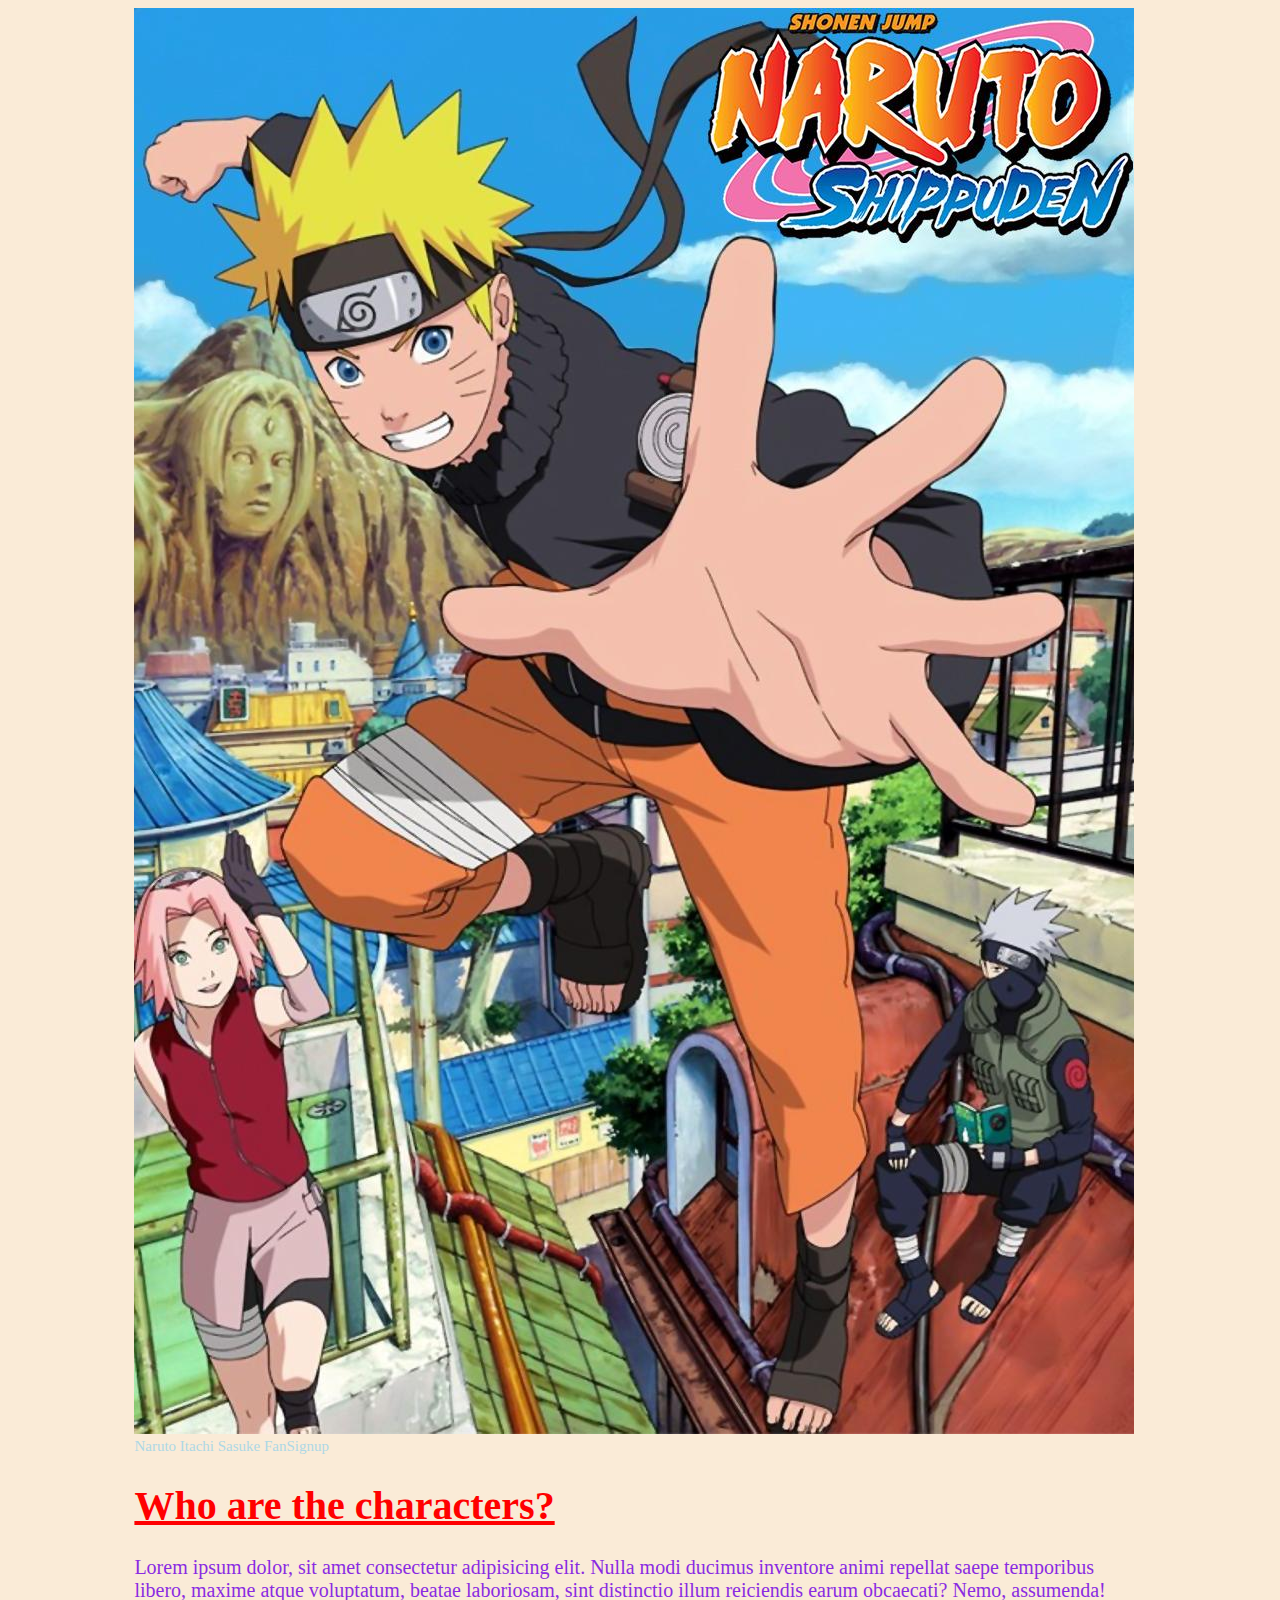
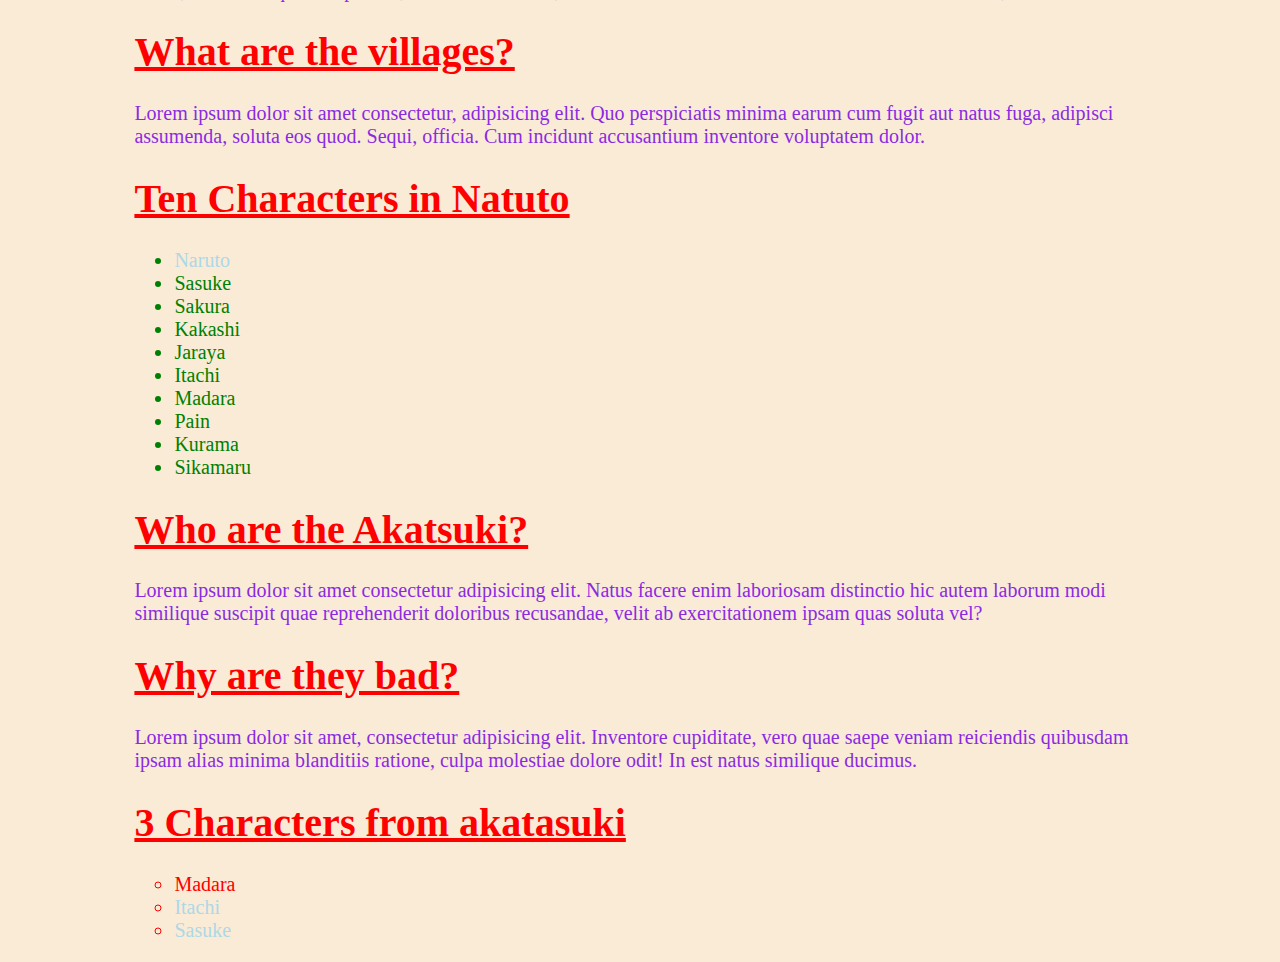
<file: index.html>
<!DOCTYPE html>
<html lang="en">
  <head>
    <meta charset="UTF-8" />
    <meta http-equiv="X-UA-Compatible" content="IE=edge" />
    <meta name="viewport" content="width=device-width, initial-scale=1.0" />
    <title>NarutoFan</title>
    <link rel="stylesheet" href="style.css">
  </head>
  <body>
    <div class="container">

      <nav class="nav1">
        <img src="./assets/Allcharacter.jpeg" alt="" />
        <a href="./Naruto.html" target="_blank">Naruto</a>
        <a href="./Itachi.html" target="_blank">Itachi</a>
        <a href="./Sasuke.html" target="_blank">Sasuke</a>
        <a href="./Signup.html" target="_blank">FanSignup</a>
      </nav>
      <main>
        <section class="details">
          <h1><b>Who are the characters?</b></h1>
          <p>
            Lorem ipsum dolor, sit amet consectetur adipisicing elit. Nulla modi
            ducimus inventore animi repellat saepe temporibus libero, maxime atque
            voluptatum, beatae laboriosam, sint distinctio illum reiciendis earum
            obcaecati? Nemo, assumenda!
          </p>
          <h1>What are the villages?</h1>
          <p>
            Lorem ipsum dolor sit amet consectetur, adipisicing elit. Quo
            perspiciatis minima earum cum fugit aut natus fuga, adipisci
            assumenda, soluta eos quod. Sequi, officia. Cum incidunt accusantium
            inventore voluptatem dolor.
          </p>
          <h1>Ten Characters in Natuto</h1>
          <ul>
            <li><a href="./Naruto.html" target="_blank">Naruto</a></li>
            <li>Sasuke</li>
            <li>Sakura</li>
            <li>Kakashi</li>
            <li>Jaraya</li>
            <li>Itachi</li>
            <li>Madara</li>
            <li>Pain</li>
            <li>Kurama</li>
            <li>Sikamaru</li>
          </ul>
        </section>
        <section>
          <h1>Who are the Akatsuki?</h1>
          <p>
            Lorem ipsum dolor sit amet consectetur adipisicing elit. Natus facere
            enim laboriosam distinctio hic autem laborum modi similique suscipit
            quae reprehenderit doloribus recusandae, velit ab exercitationem ipsam
            quas soluta vel?
          </p>
          <h1>Why are they bad?</h1>
          <p>
            Lorem ipsum dolor sit amet, consectetur adipisicing elit. Inventore
            cupiditate, vero quae saepe veniam reiciendis quibusdam ipsam alias
            minima blanditiis ratione, culpa molestiae dolore odit! In est natus
            similique ducimus.
          </p>
          <h1>3 Characters from akatasuki</h1>
          <ol class="names">
            <li>Madara</li>
            <li><a href="./Itachi.html" target="_blank">Itachi</a></li>
            <li><a href="./Sasuke.html" target="_blank">Sasuke</a></li>
          </ol>
        </section>
      </main>
    </div>
    </body>
    </html>
</file>
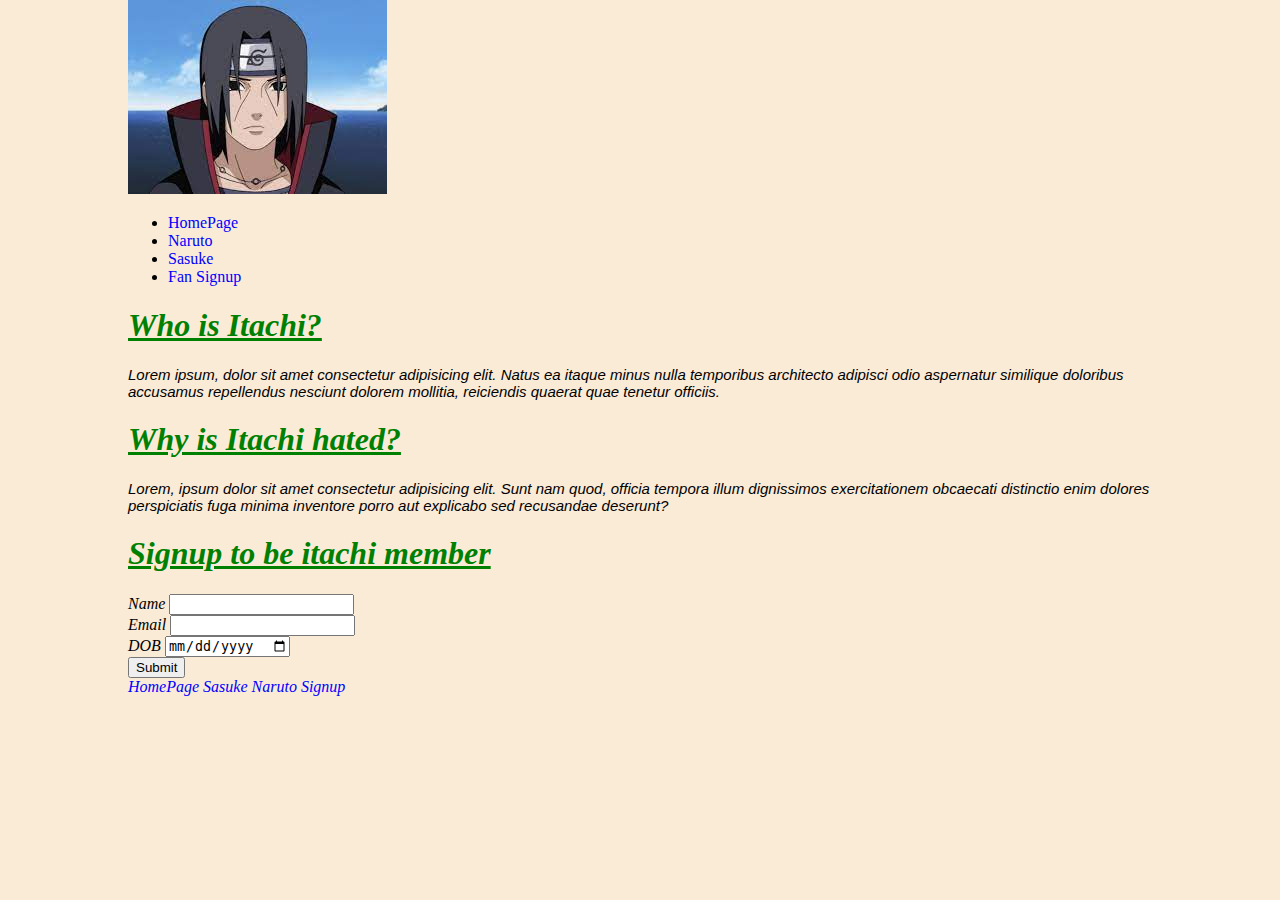
<file: Itachi.html>
<!DOCTYPE html>
<html lang="en">
<head>
    <meta charset="UTF-8">
    <meta http-equiv="X-UA-Compatible" content="IE=edge">
    <meta name="viewport" content="width=device-width, initial-scale=1.0">
    <title>Itachi</title>
    <link rel="stylesheet" href="itachi.css">
</head>
<body>
    <nav>
        <img src="./assets/itachi.jpeg" alt="">
       <ul>

           <li>
               <a href="/index.html">HomePage</a>
 
           </li> 
           <li>
               <a href="/Naruto.html">Naruto</a>
 
           </li> 
           <li>
               <a href="/Sasuke.html">Sasuke</a>
 
           </li> 
           <li>
               <a href="/Signup.html">Fan Signup</a>
 
           </li> 
        </ul>
    </nav>
        <main>
            <section>
                <h1><i>Who is Itachi?<i></i></h1>
                <p>Lorem ipsum, dolor sit amet consectetur adipisicing elit. Natus ea itaque minus nulla temporibus architecto adipisci odio aspernatur similique doloribus accusamus repellendus nesciunt dolorem mollitia, reiciendis quaerat quae tenetur officiis.</p>
                <h1>Why is Itachi hated?</h1>
                <p>Lorem, ipsum dolor sit amet consectetur adipisicing elit. Sunt nam quod, officia tempora illum dignissimos exercitationem obcaecati distinctio enim dolores perspiciatis fuga minima inventore porro aut explicabo sed recusandae deserunt?</p>
           
            </section>

            <section>
                <div>

                    <h1>Signup to be itachi member</h1>
                </div>
                <div>
                <label for="">Name</label>
                <input type="text">
                </div>
                <div>
                <label for="">Email</label>
                <input type="email">
                </div>
                <div>
                    <label for="">DOB</label>
                    <input type="date">
                </div>
                <button>Submit</button>
                
            </section>
        </main>

       
            


        <footer>
            <a href="./index.html">HomePage</a>
            <a href="./Sasuke.html">Sasuke</a>
            <a href="./Naruto.html">Naruto</a>
            <a href="./Signup.html">Signup</a>
        </footer>
    
</body>
</html>
</file>
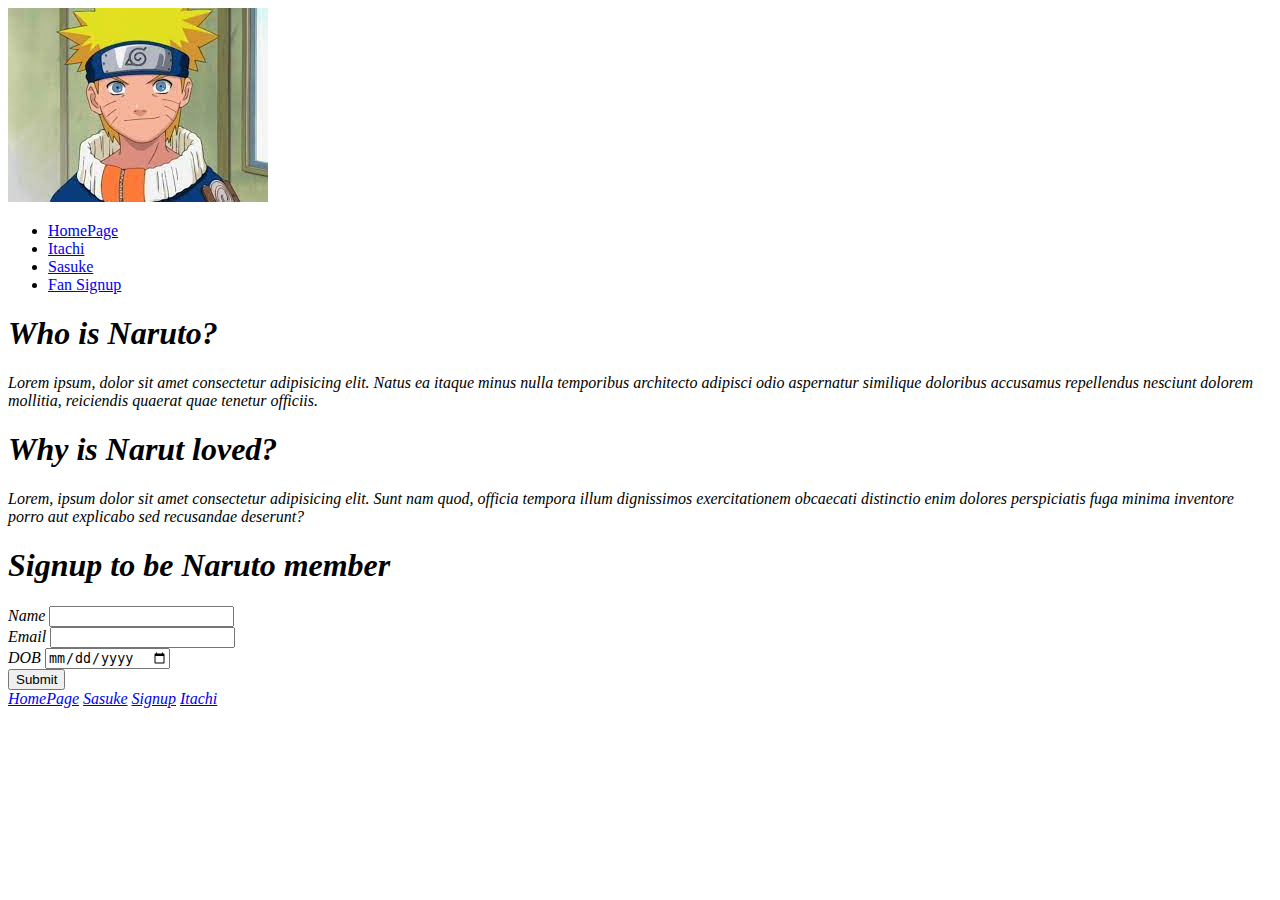
<file: Naruto.html>
<!DOCTYPE html>
<html lang="en">
<head>
    <meta charset="UTF-8">
    <meta http-equiv="X-UA-Compatible" content="IE=edge">
    <meta name="viewport" content="width=device-width, initial-scale=1.0">
    <title>Naruto</title>
</head>
<body>
    <nav>
        <img src="./assets/naruto.jpeg" alt="">
       <ul>

           <li>
               <a href="/index.html">HomePage</a>
 
           </li> 
           <li>
               <a href="/Itachi.html">Itachi</a>
 
           </li> 
           <li>
               <a href="/Sasuke.html">Sasuke</a>
 
           </li> 
           <li>
               <a href="/Signup.html">Fan Signup</a>
 
           </li> 
        </ul>
    </nav>
        <main>
            <section>
                <h1><i>Who is Naruto?<i></i></h1>
                <p>Lorem ipsum, dolor sit amet consectetur adipisicing elit. Natus ea itaque minus nulla temporibus architecto adipisci odio aspernatur similique doloribus accusamus repellendus nesciunt dolorem mollitia, reiciendis quaerat quae tenetur officiis.</p>
                <h1>Why is Narut loved?</h1>
                <p>Lorem, ipsum dolor sit amet consectetur adipisicing elit. Sunt nam quod, officia tempora illum dignissimos exercitationem obcaecati distinctio enim dolores perspiciatis fuga minima inventore porro aut explicabo sed recusandae deserunt?</p>
           
            </section>

            <section>
                <div>

                    <h1>Signup to be Naruto member</h1>
                </div>
                <div>
                <label for="">Name</label>
                <input type="text">
                </div>
                <div>
                <label for="">Email</label>
                <input type="email">
                </div>
                <div>
                    <label for="">DOB</label>
                    <input type="date">
                </div>
                <button>Submit</button>
                
            </section>
        </main>

       
            


        <footer>
            <a href="./index.html">HomePage</a>
            <a href="./Sasuke.html">Sasuke</a>
            <a href="./Signup.html">Signup</a>
            <a href="./Itachi.html">Itachi</a>
        </footer>
    
</body>
</html>
</file>
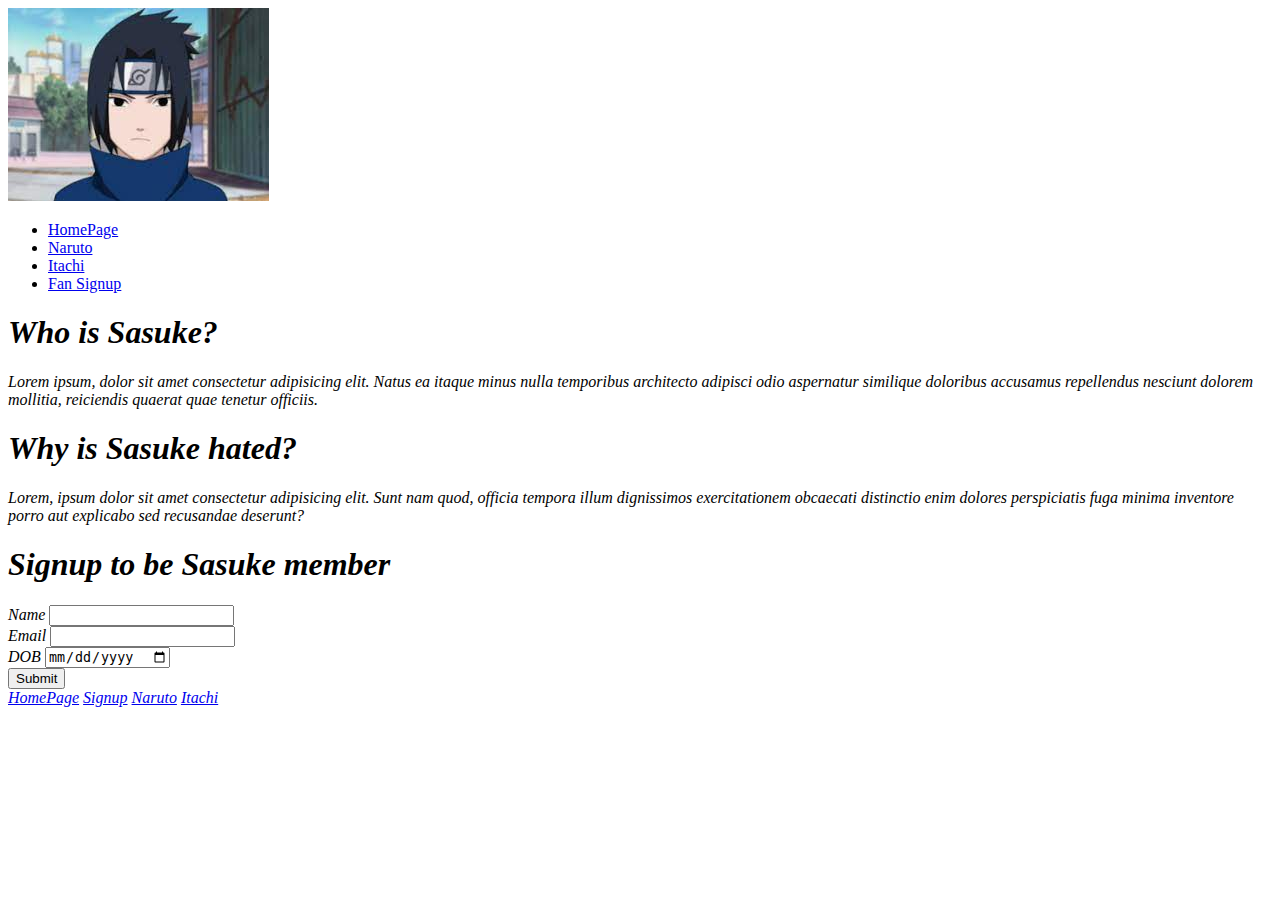
<file: Sasuke.html>
<!DOCTYPE html>
<html lang="en">
<head>
    <meta charset="UTF-8">
    <meta http-equiv="X-UA-Compatible" content="IE=edge">
    <meta name="viewport" content="width=device-width, initial-scale=1.0">
    <title>Itachi</title>
</head>
<body>
    <nav>
        <img src="./assets/sasuke.jpeg" alt="">
       <ul>

           <li>
               <a href="/index.html">HomePage</a>
 
           </li> 
           <li>
               <a href="/Naruto.html">Naruto</a>
 
           </li> 
           <li>
               <a href="/Itachi.html">Itachi</a>
 
           </li> 
           <li>
               <a href="/Signup.html">Fan Signup</a>
 
           </li> 
        </ul>
    </nav>
        <main>
            <section>
                <h1><i>Who is Sasuke?<i></i></h1>
                <p>Lorem ipsum, dolor sit amet consectetur adipisicing elit. Natus ea itaque minus nulla temporibus architecto adipisci odio aspernatur similique doloribus accusamus repellendus nesciunt dolorem mollitia, reiciendis quaerat quae tenetur officiis.</p>
                <h1>Why is Sasuke hated?</h1>
                <p>Lorem, ipsum dolor sit amet consectetur adipisicing elit. Sunt nam quod, officia tempora illum dignissimos exercitationem obcaecati distinctio enim dolores perspiciatis fuga minima inventore porro aut explicabo sed recusandae deserunt?</p>
           
            </section>

            <section>
                <div>

                    <h1>Signup to be Sasuke member</h1>
                </div>
                <div>
                <label for="">Name</label>
                <input type="text">
                </div>
                <div>
                <label for="">Email</label>
                <input type="email">
                </div>
                <div>
                    <label for="">DOB</label>
                    <input type="date">
                </div>
                <button>Submit</button>
                
            </section>
        </main> 
        <footer>
            <a href="./index.html">HomePage</a>
            <a href="./Signup.html">Signup</a>
            <a href="./Naruto.html">Naruto</a>
            <a href="./Itachi.html">Itachi</a>
        </footer>
    
</body>
</html>
</file>
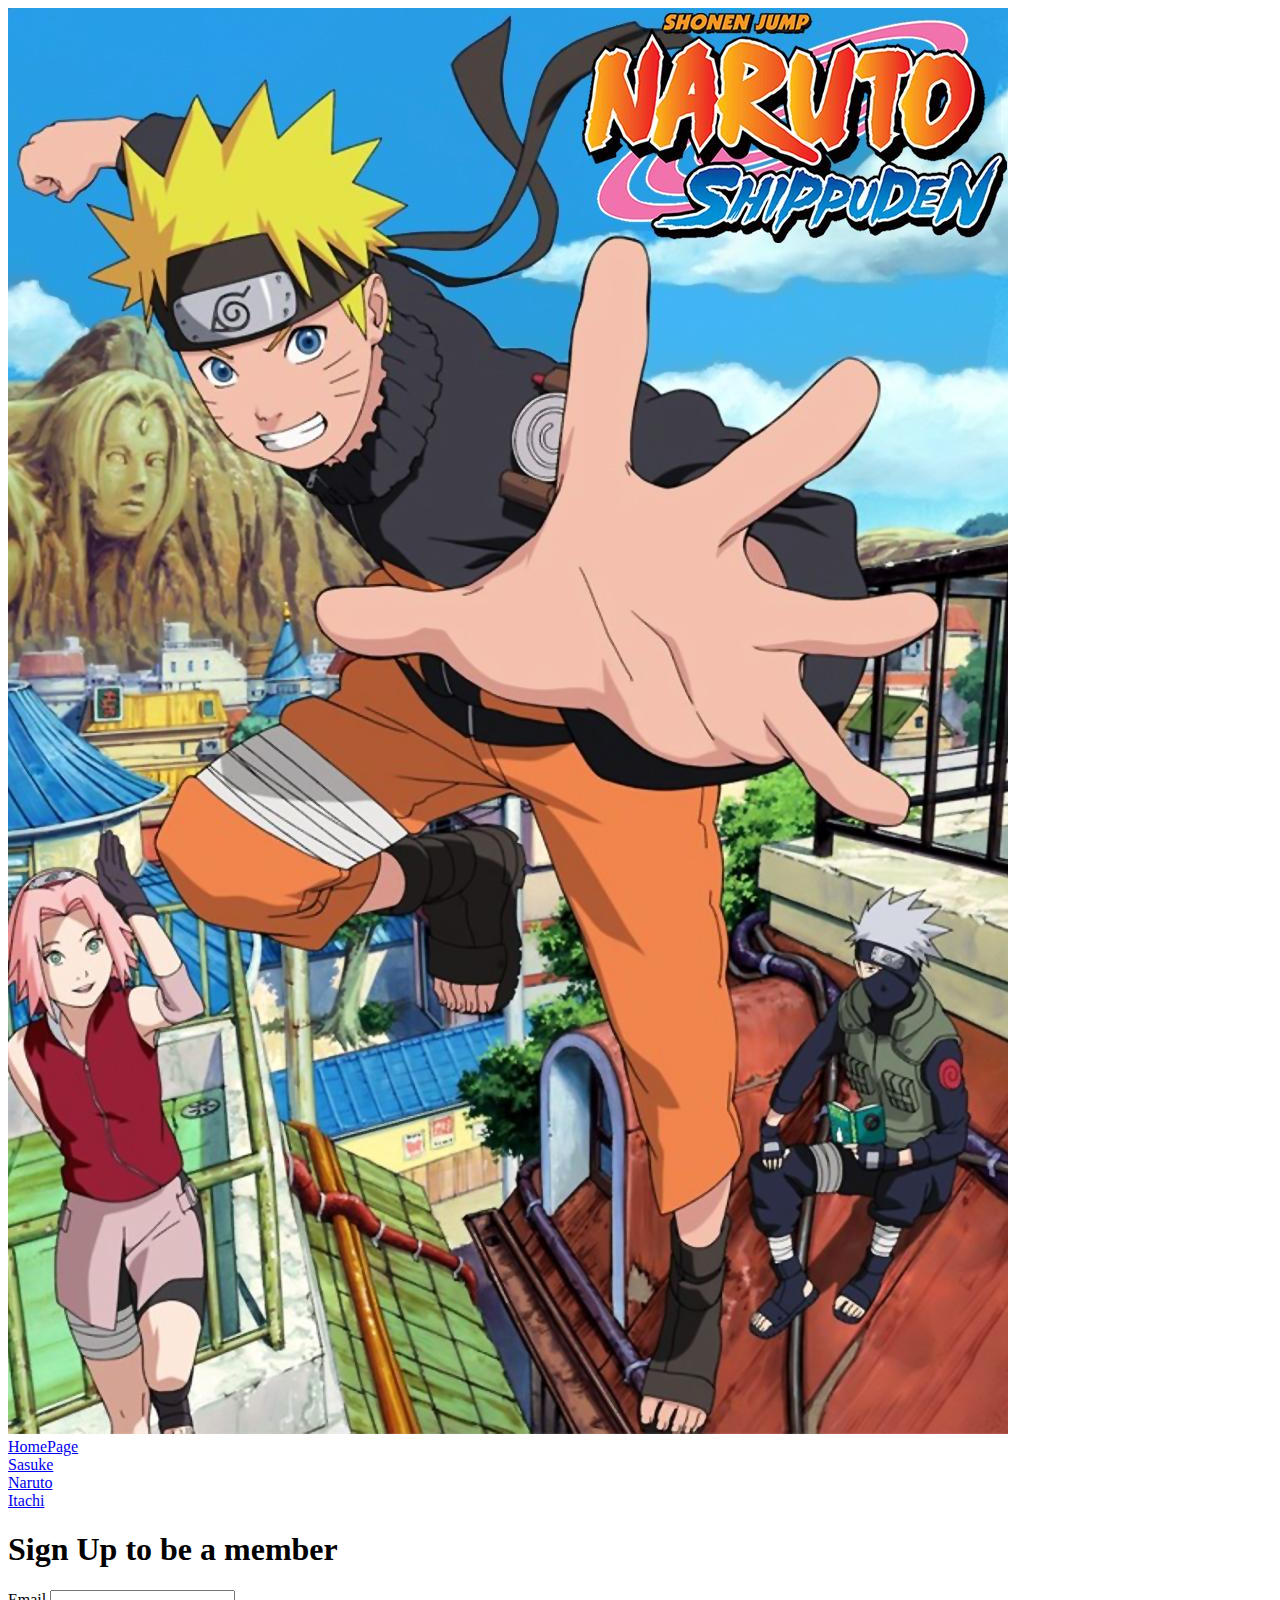
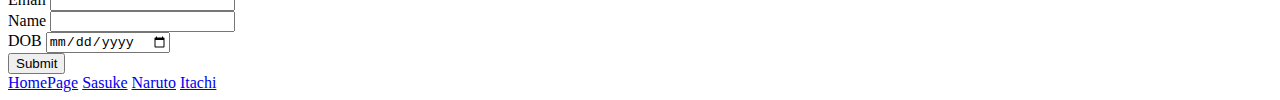
<file: Signup.html>
<!DOCTYPE html>
<html lang="en">
  <head>
    <meta charset="UTF-8" />
    <meta http-equiv="X-UA-Compatible" content="IE=edge" />
    <meta name="viewport" content="width=device-width, initial-scale=1.0" />
    <title>Document</title>
  </head>
  <body>
    <nav>
      <img src="./assets/Allcharacter.jpeg" alt="" />
      <div><a href="./index.html">HomePage</a></div>
      <div><a href="./Sasuke.html" target="_blank">Sasuke</a></div>
      <div><a href="./Naruto.html" target="_blank">Naruto</a></div>
      <div><a href="./Itachi.html" target="_blank">Itachi</a></div>
    </nav>

    <main>
      <section>
        <h1>Sign Up to be a member</h1>
      </section>

      <form>
        <div>
          <label for="">Email</label>
          <input type="email" />
        </div>
        <div>
          <label for="">Name</label>
          <input type="name" />
        </div>
        <div>
          <label for="">DOB</label>
          <input type="date" />
        </div>
        <div>
          <button>Submit</button>
        </div>
        <div></div>
      </form>
    </main>
    <footer>
      <a href="./index.html">HomePage</a>
      <a href="./Sasuke.html">Sasuke</a>
      <a href="./Naruto.html">Naruto</a>
      <a href="./Itachi.html">Itachi</a>
    </footer>
  </body>
</html>
</file>
<file: style.css>
body{
    background-color: antiquewhite;
    font-size: 15px;
}
.container{
    width: 80%;
    margin: auto;
}
a{
    color: lightblue;
    text-decoration: none;
}
a:hover{
    color: red;
}
a:active{
    color: purple;
}
.names li {
    color: red;
    list-style: circle;
}
section{
    border: 0px solid red;
    font-size: 20px;

}
p{
    color: blueviolet;
}
h1{
    text-decoration: underline;
    color: red;
}
li{
    color: green;
}
</file>
<file: itachi.css>
body{
    background-color: antiquewhite;
    width: 80%;
    margin: auto;
}
h1{
    text-decoration: underline;
    color: green;
}
p{
    font-size: 15px;
    font-family: 'Segoe UI', Tahoma, Geneva, Verdana, sans-serif;
}
a{
    text-decoration: none;
    color: blue;

}
</file>
